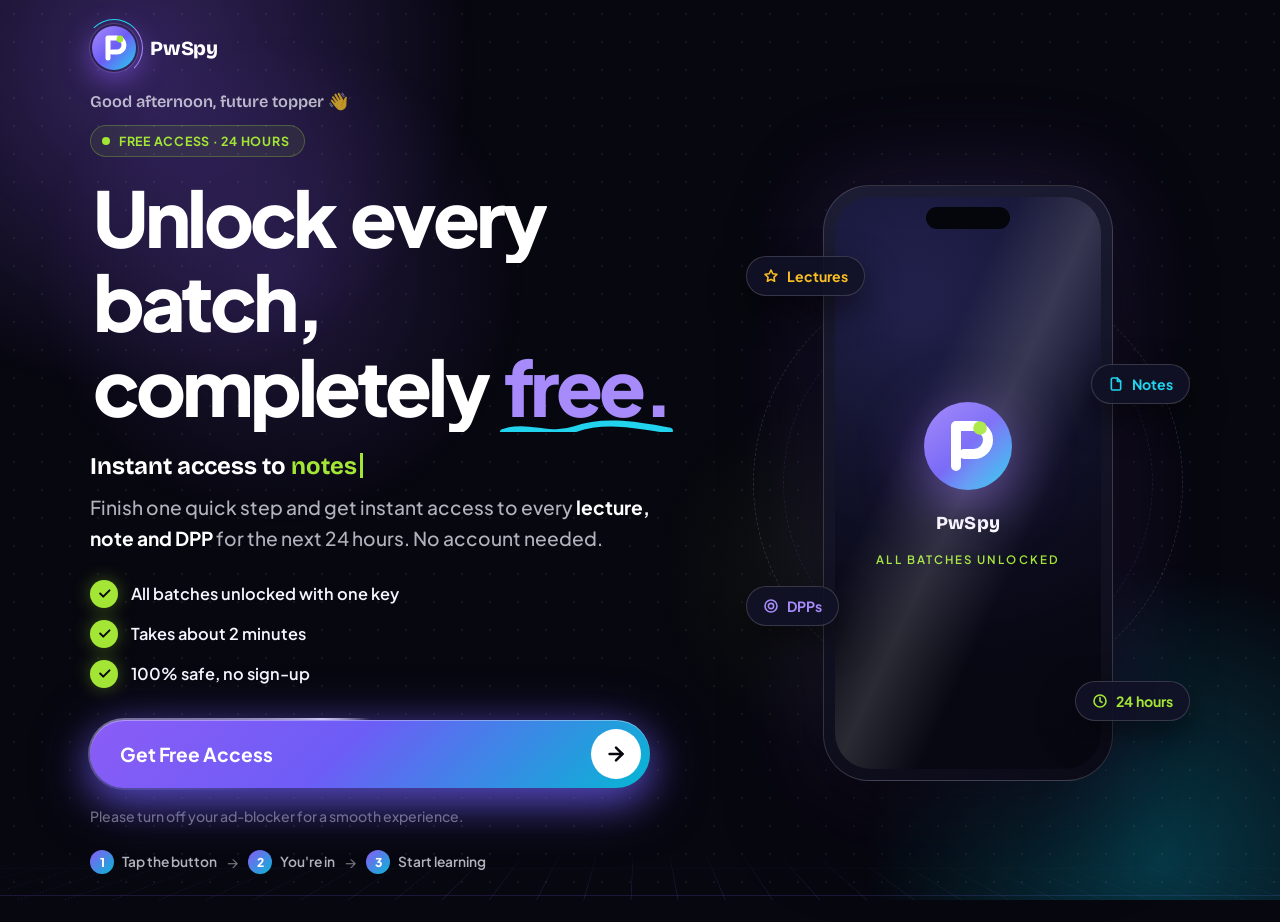
<file: public/index.html>
<!DOCTYPE html>
<html lang="en">
<head>
<meta charset="UTF-8">
<meta name="viewport" content="width=device-width,initial-scale=1.0,minimum-scale=1.0,viewport-fit=cover">
<title>PwSpy · Unlock Access</title>
<link rel="icon" href="data:image/svg+xml,<svg xmlns='http://www.w3.org/2000/svg' viewBox='0 0 48 48'><circle cx='24' cy='24' r='22' fill='%238b5cf6'/><path d='M18 34V14h9a7 7 0 0 1 0 14h-5' fill='none' stroke='%23fff' stroke-width='5' stroke-linecap='round' stroke-linejoin='round'/></svg>" type="image/svg+xml">
<meta name="theme-color" content="#07070f">
<meta name="color-scheme" content="dark">
<link rel="preconnect" href="https://fonts.googleapis.com/">
<link rel="preconnect" href="https://fonts.gstatic.com/" crossorigin>
<link href="https://fonts.googleapis.com/css2?family=Bricolage+Grotesque:opsz,wght@12..96,300..800&family=Plus+Jakarta+Sans:wght@400..800&display=swap" rel="stylesheet">
<style>
@charset "utf-8";
*, ::before, ::after { margin: 0px; padding: 0px; box-sizing: border-box; }
:root { --bg: #07070f; --line: rgba(255,255,255,.09); --line2: rgba(255,255,255,.16); --tx: #f5f5ff; --tx2: rgba(245,245,255,.72); --tx3: rgba(245,245,255,.46); --v: #8b5cf6; --v2: #a78bfa; --c: #06b6d4; --c2: #22d3ee; --g: #a3e635; --ff: 'Plus Jakarta Sans',system-ui,-apple-system,'Segoe UI',Roboto,sans-serif; --fd: 'Bricolage Grotesque','Plus Jakarta Sans',system-ui,sans-serif; --ease: cubic-bezier(.16,1,.3,1); }
html { text-size-adjust: 100%; color-scheme: dark; }
::selection { background: rgba(139, 92, 246, 0.55); color: rgb(255, 255, 255); }
body { min-height: 100dvh; background: var(--bg); color: var(--tx); font-family: var(--ff); -webkit-font-smoothing: antialiased; overflow-x: hidden; position: relative; padding: max(18px,env(safe-area-inset-top)) max(20px,env(safe-area-inset-right)) max(28px,env(safe-area-inset-bottom)) max(20px,env(safe-area-inset-left)); }
a, button { touch-action: manipulation; -webkit-tap-highlight-color: transparent; font-family: inherit; }
button { border: none; background: none; color: inherit; cursor: pointer; }
:focus-visible { outline: 2px solid var(--c2); outline-offset: 3px; }
.bg { position: fixed; inset: 0px; pointer-events: none; z-index: 0; overflow: hidden; transform: translateZ(0px); }
.b1, .b2, .b3 { position: absolute; border-radius: 50%; }
.b1 { width: 720px; height: 720px; top: -300px; left: -220px; background: radial-gradient(circle, rgba(139, 92, 246, 0.34), transparent 66%); animation: 22s ease-in-out 0s infinite alternate none running drift; }
.b2 { width: 640px; height: 640px; bottom: -280px; right: -200px; background: radial-gradient(circle, rgba(6, 182, 212, 0.28), transparent 66%); animation: 28s ease-in-out 0s infinite alternate-reverse none running drift; }
.b3 { width: 420px; height: 420px; top: 40%; left: 50%; background: radial-gradient(circle, rgba(163, 230, 53, 0.08), transparent 66%); animation: 34s ease-in-out 0s infinite alternate none running drift; }
@keyframes drift { 0% { transform: translate(0px, 0px) scale(1); } 100% { transform: translate(46px, 32px) scale(1.12); } }
.dots { position: absolute; inset: 0px; opacity: 0.5; background-image: radial-gradient(rgba(255, 255, 255, 0.12) 1px, transparent 1px); background-size: 28px 28px; }
.page { position: relative; z-index: 1; width: 100%; max-width: 1100px; margin: 0px auto; min-height: calc(100dvh - 46px); display: flex; flex-direction: column; }
.nav { display: flex; align-items: center; justify-content: space-between; gap: 12px; padding: 6px 0px 0px; animation: rise .7s var(--ease) backwards; }
.logo { display: inline-flex; align-items: center; gap: 12px; font-family: var(--fd); font-size: 1.25rem; font-weight: 800; letter-spacing: -0.01em; color: rgb(255, 255, 255); cursor: pointer; }
.logo i { position: relative; display: grid; place-items: center; width: 48px; height: 48px; border-radius: 50%; }
.logo i svg { width: 100%; height: 100%; display: block; border-radius: 50%; box-shadow: rgba(139, 92, 246, 0.55) 0px 8px 26px, rgba(255, 255, 255, 0.15) 0px 0px 0px 1px; }
.logo i::after { content: ""; position: absolute; inset: -5px; border-radius: 50%; border: 1.5px solid transparent; border-top-color: var(--c2); border-right-color: var(--v2); animation: 6s linear 0s infinite normal none running spin; }
.main { flex: 1 1 0%; display: grid; grid-template-columns: minmax(0px, 1fr); gap: 40px; align-items: center; padding: 34px 0px 10px; }
.badge { display: inline-flex; align-items: center; gap: 9px; padding: 7px 15px 7px 11px; margin-bottom: 22px; border-radius: 100px; font-size: 0.78rem; font-weight: 700; letter-spacing: 0.06em; text-transform: uppercase; color: var(--g); background: rgba(163, 230, 53, 0.08); border: 1px solid rgba(163, 230, 53, 0.28); animation: rise .7s var(--ease) .1s backwards; }
.live { width: 8px; height: 8px; border-radius: 50%; background: var(--g); animation: 2s ease-out 0s infinite normal none running live; }
@keyframes live { 0% { box-shadow: rgba(163, 230, 53, 0.6) 0px 0px 0px 0px; } 100% { box-shadow: rgba(163, 230, 53, 0) 0px 0px 0px 11px; } }
h1 { font-size: clamp(2.6rem, 10.5vw, 4.7rem); font-weight: 800; line-height: 0.98; letter-spacing: -0.05em; color: rgb(255, 255, 255); }
.ln { display: block; }
.w { display: inline-block; overflow: hidden; vertical-align: top; padding: 0px 0.04em 0.12em; }
.w > span { display: inline-block; animation: up .9s var(--ease) calc(var(--d)*80ms + .25s) backwards; transition: transform .35s var(--ease); }
@keyframes up { 0% { transform: translateY(110%) rotate(5deg); } 100% { transform: none; } }
@media (hover: hover) { .w:not(.hl) > span:hover { transform: translateY(-6px) rotate(-3deg); } }
.hl { position: relative; color: var(--v2); }
.hl svg { position: absolute; left: 0px; bottom: -0.08em; width: 100%; height: 0.24em; overflow: visible; }
.hl path { fill: none; stroke: var(--c2); stroke-width: 4; stroke-linecap: round; stroke-dasharray: 320; stroke-dashoffset: 320; animation: ink 1.2s var(--ease) 1.1s forwards; }
@keyframes ink { 100% { stroke-dashoffset: 0; } }
.lead { margin-top: 22px; max-width: 30em; font-size: clamp(1.02rem, 3.9vw, 1.2rem); font-weight: 500; line-height: 1.6; color: var(--tx2); animation: rise .8s var(--ease) .55s backwards; }
.lead b { color: rgb(255, 255, 255); font-weight: 700; }
.perks { list-style: none; display: grid; gap: 12px; margin-top: 26px; }
.perks li { display: flex; align-items: center; gap: 13px; font-size: 1.02rem; font-weight: 600; animation: rise .7s var(--ease) backwards; transition: transform .3s var(--ease); }
.perks li:nth-child(1) { animation-delay: 0.7s; } .perks li:nth-child(2) { animation-delay: 0.8s; } .perks li:nth-child(3) { animation-delay: 0.9s; }
.perks li:hover { transform: translateX(6px); }
.perks i { flex-shrink: 0; width: 28px; height: 28px; border-radius: 50%; display: grid; place-items: center; color: rgb(7, 7, 15); background: var(--g); box-shadow: rgba(163, 230, 53, 0.35) 0px 0px 18px; transition: transform .3s var(--ease); }
.perks li:hover i { transform: scale(1.18) rotate(-8deg); }
.perks svg { width: 15px; height: 15px; }
.perks svg path { stroke-dasharray: 24; stroke-dashoffset: 24; animation: draw .5s var(--ease) forwards; }
.perks li:nth-child(1) path { animation-delay: 1s; } .perks li:nth-child(2) path { animation-delay: 1.15s; } .perks li:nth-child(3) path { animation-delay: 1.3s; }
@keyframes draw { 100% { stroke-dashoffset: 0; } }
.actions { display: flex; flex-direction: column; gap: 12px; margin-top: 32px; animation: rise .8s var(--ease) 1s backwards; }
.cta-wrap { position: relative; max-width: 560px; }
.glow { position: absolute; inset: 4px; border-radius: 100px; background: transparent; box-shadow: rgba(109, 93, 246, 0.55) 0px 12px 56px 4px; animation: 3s ease-in-out 0s infinite normal none running pulse; }
@keyframes pulse { 0%, 100% { opacity: 0.45; transform: scale(0.98); } 50% { opacity: 0.8; transform: scale(1.02); } }
@property --ang { syntax: "<angle>"; inherits: false; initial-value: 0deg; }
@keyframes angle { 100% { --ang: 360deg; } }
.cta-wrap::before { content: ""; position: absolute; inset: -2px; border-radius: 100px; background: conic-gradient(from var(--ang),transparent 0 70%,rgba(255,255,255,.95) 85%,transparent 100%); animation: 3s linear 0s infinite normal none running angle; }
.cta { position: relative; z-index: 1; display: flex; align-items: center; justify-content: space-between; gap: 14px; width: 100%; min-height: 68px; padding: 9px 9px 9px 30px; border-radius: 100px; overflow: hidden; text-decoration: none; color: rgb(255, 255, 255); font-size: clamp(1.05rem, 4.4vw, 1.2rem); font-weight: 700; background: linear-gradient(135deg,var(--v),#6d5df6 45%,var(--c)); box-shadow: rgba(255, 255, 255, 0.35) 0px 1px 0px inset, rgba(109, 93, 246, 0.5) 0px 12px 34px; transition: transform .35s var(--ease),filter .35s; }
.cta::after { content: ""; position: absolute; inset: 0px; background: linear-gradient(105deg, transparent 30%, rgba(255, 255, 255, 0.35) 50%, transparent 70%); transform: translateX(-130%); animation: 3.4s ease-in-out 0s infinite normal none running sheen; pointer-events: none; }
@keyframes sheen { 0% { transform: translateX(-130%); } 55%, 100% { transform: translateX(130%); } }
.arr { flex-shrink: 0; width: 50px; height: 50px; padding: 14px; border-radius: 50%; color: rgb(7, 7, 15); background: rgb(255, 255, 255); transition: transform .35s var(--ease); }
.cta:hover { transform: translateY(-3px); filter: brightness(1.08); }
.cta:hover .arr { transform: translateX(4px); }
.cta:active { transform: scale(0.985); }
.cta.go { pointer-events: none; }
.rp { position: absolute; border-radius: 50%; background: rgba(255, 255, 255, 0.4); transform: scale(0); animation: 0.7s ease-out 0s 1 normal forwards running rpl; pointer-events: none; }
@keyframes rpl { 100% { transform: scale(3.2); opacity: 0; } }
.spin { flex-shrink: 0; width: 26px; height: 26px; margin: 12px 14px; border-radius: 50%; border: 3px solid rgba(255,255,255,.35); border-top-color: rgb(255, 255, 255); animation: 0.7s linear 0s infinite normal none running spin; }
@keyframes spin { 100% { transform: rotate(360deg); } }
.fine { margin-top: 18px; font-size: 0.88rem; font-weight: 500; line-height: 1.55; color: var(--tx3); animation: rise .8s var(--ease) 1.15s backwards; }
.steps { display: flex; align-items: center; flex-wrap: wrap; gap: 8px 10px; margin-top: 22px; animation: rise .8s var(--ease) 1.25s backwards; }
.steps span { display: inline-flex; align-items: center; gap: 8px; font-size: 0.86rem; font-weight: 600; color: var(--tx2); }
.steps b { width: 24px; height: 24px; border-radius: 50%; display: grid; place-items: center; font-size: 0.76rem; font-weight: 800; color: rgb(255, 255, 255); background: linear-gradient(135deg,var(--v),var(--c)); }
.steps em { font-style: normal; color: var(--tx3); display: inline-block; animation: 1.6s ease-in-out 0s infinite normal none running nx; }
@keyframes nx { 0%, 100% { transform: translateX(0px); opacity: 0.5; } 50% { transform: translateX(5px); opacity: 1; } }
@keyframes rise { 0% { opacity: 0; transform: translateY(24px); } 100% { opacity: 1; transform: none; } }
.stage { display: none; position: relative; justify-content: center; animation: rise 1s var(--ease) .4s backwards; }
.stage::before, .stage::after { content: ""; position: absolute; left: 50%; top: 50%; border-radius: 50%; border: 1.5px dashed rgba(255, 255, 255, 0.14); transform: translate(-50%, -50%); pointer-events: none; }
.stage::before { width: min(100%, 430px); aspect-ratio: 1 / 1; animation: 40s linear 0s infinite normal none running rot; }
.stage::after { width: min(86%, 370px); aspect-ratio: 1 / 1; border-color: rgba(139, 92, 246, 0.2); animation: 60s linear 0s infinite reverse none running rot; }
@keyframes rot { 100% { transform: translate(-50%, -50%) rotate(360deg); } }
.phone { position: relative; z-index: 2; width: min(290px, 100%); aspect-ratio: 9 / 18.5; padding: 11px; border-radius: 46px; background: linear-gradient(160deg, rgb(28, 28, 52), rgb(11, 11, 24)); border: 1px solid var(--line2); box-shadow: rgba(0, 0, 0, 0.65) 0px 40px 90px, rgba(139, 92, 246, 0.22) 0px 0px 100px; animation: 6s ease-in-out 0s infinite normal none running float; transition: transform 0.25s ease-out; }
@keyframes float { 0%, 100% { transform: translateY(0px); } 50% { transform: translateY(-14px); } }
.screen { position: relative; width: 100%; height: 100%; border-radius: 36px; overflow: hidden; background: radial-gradient(circle at 30% 20%, rgb(42, 42, 98), rgb(9, 9, 26) 72%); }
.screen::after { content: ""; position: absolute; inset: 0px; background: linear-gradient(rgba(7, 7, 15, 0.15), rgba(7, 7, 15, 0.7)); }
.screen::before { content: ""; position: absolute; inset: -50%; z-index: 3; pointer-events: none; background: linear-gradient(115deg, transparent 42%, rgba(255, 255, 255, 0.14) 50%, transparent 58%); animation: 6s ease-in-out 0s infinite normal none running gloss; }
@keyframes gloss { 0%, 55% { transform: translateX(-60%); } 100% { transform: translateX(60%); } }
.notch { position: absolute; top: 10px; left: 50%; width: 84px; height: 22px; transform: translateX(-50%); border-radius: 20px; background: rgb(5, 5, 12); z-index: 3; }
.pcenter { position: absolute; inset: 0px; z-index: 2; display: flex; flex-direction: column; align-items: center; justify-content: center; gap: 18px; }
.plogo { width: 96px; height: 96px; filter: drop-shadow(rgba(139, 92, 246, 0.55) 0px 14px 30px); animation: 6s ease-in-out 0s infinite normal none running float; }
.plabel { font-family: var(--fd); font-size: 1.15rem; font-weight: 800; letter-spacing: 0.02em; color: rgb(255, 255, 255); text-shadow: rgba(0, 0, 0, 0.8) 0px 2px 12px; }
.psub { font-size: 0.72rem; font-weight: 600; letter-spacing: 0.18em; text-transform: uppercase; color: var(--g); }
.fl { position: absolute; z-index: 4; display: inline-flex; align-items: center; gap: 8px; padding: 10px 16px; border-radius: 100px; font-size: 0.88rem; font-weight: 700; background: rgba(18, 18, 38, 0.92); border: 1px solid var(--line2); box-shadow: rgba(0, 0, 0, 0.5) 0px 14px 34px; animation: 5s ease-in-out 0s infinite normal none running fl; cursor: pointer; transition: transform .3s var(--ease); }
.fl svg { width: 16px; height: 16px; }
.f1 { top: 12%; left: 0px; color: rgb(251, 191, 36); }
.f2 { top: 30%; right: 0px; color: var(--c2); animation-delay: -1.2s; }
.f3 { bottom: 26%; left: 0px; color: var(--v2); animation-delay: -2.4s; }
.f4 { bottom: 10%; right: 0px; color: var(--g); animation-delay: -3.6s; }
@keyframes fl { 0%, 100% { transform: translateY(0px); } 50% { transform: translateY(-12px); } }
.topbar { position: fixed; top: 0px; left: 0px; right: 0px; height: 3px; z-index: 80; background: linear-gradient(90deg,var(--v),var(--c),var(--g)); transform-origin: left center; animation: loadbar 1.3s var(--ease) forwards; pointer-events: none; }
@keyframes loadbar { 0% { transform: scaleX(0); opacity: 1; } 70% { transform: scaleX(1); opacity: 1; } 100% { transform: scaleX(1); opacity: 0; } }
.shoot { position: absolute; width: 130px; height: 2px; border-radius: 2px; background: linear-gradient(90deg, transparent, rgba(255, 255, 255, 0.95)); top: var(--t); left: var(--l); opacity: 0; animation: shoot 7s linear var(--dl) infinite; }
@keyframes shoot { 0% { opacity: 0; transform: translate(0px, 0px) rotate(32deg); } 3% { opacity: 1; } 13% { opacity: 0; transform: translate(300px, 190px) rotate(32deg); } 100% { opacity: 0; } }
.greet { margin-bottom: 14px; font-family: var(--fd); font-size: 1.02rem; font-weight: 600; color: var(--tx2); animation: rise .7s var(--ease) backwards; }
.ln.l2 { display: inline-block; position: relative; }
.st { position: absolute; width: 0.34em; height: 0.34em; background: linear-gradient(135deg,#fff,var(--g)); clip-path: polygon(50% 0px, 62% 38%, 100% 50%, 62% 62%, 50% 100%, 38% 62%, 0px 50%, 38% 38%); animation: 2.4s ease-in-out 0s infinite normal none running tw; opacity: 0; }
.s1 { top: -0.12em; right: -0.28em; animation-delay: 1.4s; }
.s2 { top: 0.5em; right: -0.5em; width: 0.2em; height: 0.2em; animation-delay: 1.9s; }
.s3 { top: -0.2em; left: 52%; width: 0.22em; height: 0.22em; animation-delay: 2.3s; }
@keyframes tw { 0%, 100% { opacity: 0; transform: scale(0.3) rotate(0deg); } 50% { opacity: 1; transform: scale(1) rotate(90deg); } }
.type { margin-top: 20px; font-family: var(--fd); font-size: clamp(1.1rem, 4.4vw, 1.5rem); font-weight: 700; color: rgb(255, 255, 255); animation: rise .8s var(--ease) .5s backwards; }
.tw { color: var(--g); }
.caret { display: inline-block; width: 3px; height: 1.05em; margin-left: 3px; vertical-align: -0.15em; background: var(--g); animation: 1s steps(1) 0s infinite normal none running blink; }
@keyframes blink { 50% { opacity: 0; } }
.type + .lead { margin-top: 12px; }
.sbar { position: fixed; z-index: 30; left: 0px; right: 0px; bottom: 0px; padding: 12px max(16px,env(safe-area-inset-right)) max(14px,env(safe-area-inset-bottom)) max(16px,env(safe-area-inset-left)); background: linear-gradient(transparent, rgba(7, 7, 15, 0.92) 40%); transform: translateY(120%); transition: transform .45s var(--ease); pointer-events: none; }
.sbar.show { transform: none; pointer-events: auto; }
.scta { display: flex; align-items: center; justify-content: center; gap: 10px; width: 100%; max-width: 520px; margin: 0px auto; min-height: 56px; border-radius: 100px; text-decoration: none; color: rgb(255, 255, 255); font-family: var(--fd); font-size: 1.08rem; font-weight: 700; background: linear-gradient(135deg,var(--v),var(--c)); box-shadow: rgba(109, 93, 246, 0.55) 0px 10px 30px, rgba(255, 255, 255, 0.3) 0px 1px 0px inset; }
.scta svg { width: 20px; height: 20px; }
.cur { display: none; }
section { display: flex; flex-direction: column; }
section > * { min-width: 0px; }
.badge { align-self: flex-start; }
html, body { overflow-x: hidden; max-width: 100%; }
.floor { display: none; }
.spot { position: absolute; width: 560px; height: 560px; left: 0px; top: 0px; border-radius: 50%; opacity: 0; background: radial-gradient(circle, rgba(139, 92, 246, 0.2), transparent 62%); will-change: transform; }
.bot { position: fixed; left: 0px; top: 0px; z-index: 45; width: min(300px, -24px + 100vw); display: flex; flex-direction: column; align-items: flex-end; pointer-events: none; opacity: 0; visibility: hidden; transition: transform .8s var(--ease),opacity .4s,visibility .4s; will-change: transform; }
.bot.show { opacity: 1; visibility: visible; }
.bot.below { flex-direction: column-reverse; }
.bbl { position: relative; width: 100%; padding: 14px 16px; border-radius: 22px; background: linear-gradient(160deg, rgb(27, 27, 66), rgb(18, 18, 44)); border: 1px solid rgba(167, 139, 250, 0.55); box-shadow: rgba(0, 0, 0, 0.6) 0px 20px 50px, rgba(139, 92, 246, 0.25) 0px 0px 40px; transform-origin: 85% 100%; pointer-events: none; }
.bot.show .bbl, .bot.show .rb { pointer-events: auto; }
.bot.show .bbl { animation: bpop .55s var(--ease); }
@keyframes bpop { 0% { opacity: 0; transform: translateY(14px) scale(0.85); } 100% { opacity: 1; transform: none; } }
.bbl::after { content: ""; position: absolute; right: 40px; bottom: -8px; width: 15px; height: 15px; background: rgb(23, 23, 56); border-right: 1px solid rgba(167, 139, 250, 0.55); border-bottom: 1px solid rgba(167, 139, 250, 0.55); transform: rotate(45deg); }
.bot.below .bbl::after { bottom: auto; top: -8px; transform: rotate(225deg); }
.bx { position: absolute; top: 8px; right: 8px; width: 30px; height: 30px; border-radius: 50%; display: grid; place-items: center; color: var(--tx3); background: rgba(255, 255, 255, 0.06); }
.bx svg { width: 13px; height: 13px; }
.bx:hover { color: rgb(255, 255, 255); background: rgba(255, 255, 255, 0.14); }
.bn { display: inline-flex; align-items: center; gap: 7px; padding: 4px 10px 4px 8px; border-radius: 100px; font-family: var(--fd); font-size: 0.72rem; font-weight: 700; letter-spacing: 0.08em; text-transform: uppercase; color: var(--g); background: rgba(163, 230, 53, 0.1); border: 1px solid rgba(163, 230, 53, 0.28); }
.bn i { width: 7px; height: 7px; border-radius: 50%; background: var(--g); box-shadow: 0 0 10px var(--g); animation: 1.8s ease-in-out 0s infinite normal none running pulse; }
.bt { margin: 8px 0px 12px; padding-right: 14px; font-size: 0.98rem; line-height: 1.5; font-weight: 500; color: rgb(255, 255, 255); }
.bt .th { opacity: 0; }
.bb { display: flex; flex-wrap: wrap; gap: 8px; }
.bbtn { display: inline-flex; align-items: center; gap: 7px; min-height: 42px; padding: 0px 17px; border-radius: 100px; font-family: var(--fd); font-size: 0.9rem; font-weight: 700; transition: transform .25s var(--ease),background .25s; }
.bbtn:active { transform: scale(0.97); }
.bbtn.p { color: rgb(255, 255, 255); background: linear-gradient(135deg,var(--v),var(--c)); box-shadow: rgba(109, 93, 246, 0.45) 0px 6px 18px; }
.rb { width: 108px; height: auto; margin: 0px 12px 0px 0px; overflow: visible; filter: drop-shadow(rgba(139, 92, 246, 0.45) 0px 14px 18px); animation: 3s ease-in-out 0s infinite normal none running rfloat; cursor: pointer; }
@keyframes rfloat { 0%, 100% { transform: translateY(0px); } 50% { transform: translateY(-8px); } }
.aura { transform-box: fill-box; transform-origin: center center; animation: 3s ease-in-out 0s infinite normal none running aura; }
@keyframes aura { 0%, 100% { transform: scale(0.92); opacity: 0.7; } 50% { transform: scale(1.08); opacity: 1; } }
.holo { transform-box: fill-box; transform-origin: center center; animation: 2.4s ease-out 0s infinite normal none running holo; }
@keyframes holo { 0% { transform: scale(0.5); opacity: 0.9; } 100% { transform: scale(1.4); opacity: 0; } }
.rsh { transform-box: fill-box; transform-origin: center center; animation: 3s ease-in-out 0s infinite normal none running rsh; }
@keyframes rsh { 0%, 100% { transform: scale(1); opacity: 1; } 50% { transform: scale(0.7); opacity: 0.6; } }
.flame { transform-box: fill-box; transform-origin: 50% 0px; animation: 0.22s ease-in-out 0s infinite alternate none running flame; }
.flame.f2 { animation-duration: 0.16s; }
@keyframes flame { 0% { transform: scaleY(0.8) scaleX(0.92); } 100% { transform: scaleY(1.2) scaleX(1.05); } }
.bars rect { transform-box: fill-box; transform-origin: 50% 100%; animation: 0.8s ease-in-out 0s infinite alternate none running eq; }
.bars rect:nth-child(2) { animation-delay: 0.2s; } .bars rect:nth-child(3) { animation-delay: 0.4s; }
@keyframes eq { 0% { transform: scaleY(0.4); } 100% { transform: scaleY(1.7); } }
.bot.talk .bars rect { animation-duration: 0.25s; }
.ear { animation: 1.6s ease-in-out 0s infinite normal none running ear; }
@keyframes ear { 0%, 100% { stroke: rgb(34, 211, 238); fill: rgb(27, 24, 96); } 50% { stroke: rgb(163, 230, 53); fill: rgb(44, 38, 144); } }
.look { animation: 6s ease-in-out 0s infinite normal none running look; }
@keyframes look { 0%, 35%, 100% { transform: translate(0px, 0px); } 45%, 60% { transform: translate(-3px, 0px); } 70%, 85% { transform: translate(3px, 1px); } }
.bot.point .look { animation: none; transform: translate(0px, 3px); }
.bot.point.below .look { transform: translate(0px, -3px); }
.tassel { transform-box: view-box; transform-origin: 90px 26px; animation: 2.2s ease-in-out 0s infinite normal none running tas; }
@keyframes tas { 0%, 100% { transform: rotate(-8deg); } 50% { transform: rotate(8deg); } }
.bs { transform-box: fill-box; transform-origin: center center; animation: 2.4s ease-in-out 0s infinite normal none running tw; }
.bs.b2 { animation-delay: 0.8s; } .bs.b3 { animation-delay: 1.6s; }
.eye { transform-box: fill-box; transform-origin: center center; animation: 4s ease 0s infinite normal none running blink2; }
@keyframes blink2 { 0%, 92%, 100% { transform: scaleY(1); } 95% { transform: scaleY(0.08); } }
.mouth { transform-box: fill-box; transform-origin: center center; }
.bot.talk .mouth { animation: 0.22s ease-in-out 0s infinite alternate none running talk; }
@keyframes talk { 0% { transform: scaleY(1); } 100% { transform: scaleY(1.9); } }
.armR { transform-origin: 80px 92px; animation: 1.1s ease-in-out 0s infinite normal none running wave; }
@keyframes wave { 0%, 100% { transform: rotate(-12deg); } 50% { transform: rotate(26deg); } }
.bot.point .armR { animation: 0.7s ease-in-out 0s infinite normal none running poke; }
@keyframes poke { 0%, 100% { transform: rotate(124deg); } 50% { transform: rotate(142deg); } }
.bot.point .rb { animation: 0.9s ease-in-out 0s infinite normal none running rhop; }
@keyframes rhop { 0%, 100% { transform: translateY(0px); } 50% { transform: translateY(-12px); } }
.cta-wrap.nudged::after { content: ""; position: absolute; inset: -6px; border-radius: 100px; border: 2px solid var(--g); pointer-events: none; animation: 1.2s ease-out 0s infinite normal none running ringp; }
@keyframes ringp { 0% { transform: scale(1); opacity: 0.95; } 100% { transform: scale(1.07, 1.3); opacity: 0; } }
@media (min-width: 760px) { .main { grid-template-columns: minmax(0px, 1.1fr) minmax(0px, 0.9fr); gap: 36px; padding: 20px 0px; } .stage { display: flex; } h1 { font-size: clamp(2.8rem, 5.6vw, 5.4rem); } }
@media (min-width: 960px) { .main { gap: 56px; grid-template-columns: minmax(0px, 1.15fr) minmax(0px, 0.85fr); } }
@media (min-width: 760px) and (max-width: 1100px) { .phone { width: min(240px, 100%); } .fl { font-size: 0.8rem; padding: 8px 12px; } .stage::before { width: min(400px, 115%); } .stage::after { width: min(500px, 135%); } }
@media (hover: hover) and (min-width: 960px) { .spot { opacity: 1; } .sbar { display: none; } h1 { font-size: clamp(3.4rem, 6vw, 5.4rem); } .floor { display: block; position: absolute; left: -40%; right: -40%; bottom: -6%; height: 46vh; opacity: 0.55; transform: perspective(520px) rotateX(64deg); transform-origin: 50% 100%; background-image: linear-gradient(rgba(139, 92, 246, 0.45) 1px, transparent 1px), linear-gradient(90deg, rgba(139, 92, 246, 0.45) 1px, transparent 1px); background-size: 60px 60px; animation: 4s linear 0s infinite normal none running floor; mask-image: linear-gradient(0deg, rgb(0, 0, 0) 20%, transparent 95%); } @keyframes floor { 100% { background-position: 0px 60px; } } .cur { display: block; position: fixed; z-index: 70; left: 0px; top: 0px; width: 38px; height: 38px; margin: -19px 0px 0px -19px; border-radius: 50%; pointer-events: none; border: 1.5px solid rgba(255, 255, 255, 0.55); mix-blend-mode: difference; opacity: 0; transition: width .3s var(--ease),height .3s var(--ease),margin .3s var(--ease),background .3s,opacity .3s; } .cur.on { opacity: 1; } .cur.big { width: 68px; height: 68px; margin: -34px 0px 0px -34px; background: rgba(255, 255, 255, 0.18); } }
@media (hover: none), (max-width: 959px) { body { padding-bottom: max(96px,env(safe-area-inset-bottom)); } }
@media (max-width: 380px) { .badge { font-size: 0.7rem; } .cta { min-height: 62px; padding-left: 20px; font-size: 1rem; } .arr { width: 46px; height: 46px; padding: 12px; } .perks li { font-size: 0.96rem; } }
@media (max-height: 760px) { h1 { font-size: clamp(2.2rem, 8vw, 3.6rem); } .main { padding-top: 14px; gap: 24px; } .greet { margin-bottom: 8px; } .badge { margin-bottom: 14px; } .type { margin-top: 12px; } .actions { margin-top: 18px; } }
@media (max-height: 760px) and (min-width: 960px) { h1 { font-size: clamp(2.6rem, 4.6vw, 4rem); } }
@media (prefers-reduced-motion: reduce) { *, ::before, ::after { animation-duration: 0.01ms !important; animation-iteration-count: 1 !important; transition-duration: 0.01ms !important; } .hl path { stroke-dashoffset: 0; } }
</style>
</head>
<body>

<div class="topbar"></div>
<div class="bg"><span class="shoot" style="--t:8%;--l:12%;--dl:1s"></span><span class="shoot" style="--t:20%;--l:55%;--dl:3.5s"></span><span class="shoot" style="--t:4%;--l:78%;--dl:6s"></span><div class="floor"></div><div class="spot" id="spot"></div><div class="b1"></div><div class="b2"></div><div class="b3"></div><div class="dots"></div></div>

<div class="page">
  <nav class="nav">
    <span class="logo">
      <i>
        <svg viewBox="0 0 48 48" aria-hidden="true">
          <defs>
            <linearGradient id="pwG" x1="0" y1="0" x2="1" y2="1">
              <stop offset="0" stop-color="#a78bfa"></stop>
              <stop offset=".5" stop-color="#6d5df6"></stop>
              <stop offset="1" stop-color="#22d3ee"></stop>
            </linearGradient>
          </defs>
          <circle cx="24" cy="24" r="22" fill="url(#pwG)"></circle>
          <path d="M18 34V14h9a7 7 0 0 1 0 14h-5" fill="none" stroke="#fff" stroke-width="5" stroke-linecap="round" stroke-linejoin="round"></path>
          <circle cx="30" cy="15" r="3.4" fill="#a3e635"></circle>
        </svg>
      </i>PwSpy
    </span>
  </nav>

  <main class="main">
    <section>
      <p class="greet" id="greet">Good night, future topper 👋</p>
      <div class="badge"><span class="live"></span>Free access · 24 hours</div>

      <h1 aria-label="Unlock every batch, free for 24 hours">
        <span class="ln" aria-hidden="true"><span class="w"><span style="--d:0">Unlock</span></span> <span class="w"><span style="--d:1">every</span></span> <span class="w"><span style="--d:2">batch,</span></span></span>
        <span class="ln l2" aria-hidden="true"><span class="w"><span style="--d:3">completely</span></span> <span class="w hl"><span style="--d:4">free.</span><svg viewBox="0 0 120 12" preserveAspectRatio="none"><path d="M2 8 C 20 2, 34 12, 52 6 S 90 2, 118 7"></path></svg></span><i class="st s1"></i><i class="st s2"></i><i class="st s3"></i></span>
      </h1>

      <p class="type">Instant access to <span class="tw" id="tw"></span><span class="caret"></span></p>

      <p class="lead">Finish one quick step and get instant access to every <b>lecture, note and DPP</b> for the next 24 hours. No account needed.</p>

      <ul class="perks">
        <li><i><svg viewBox="0 0 24 24" fill="none" stroke="currentColor" stroke-width="3.2" stroke-linecap="round" stroke-linejoin="round"><path d="M5 12l5 5L20 7"></path></svg></i>All batches unlocked with one key</li>
        <li><i><svg viewBox="0 0 24 24" fill="none" stroke="currentColor" stroke-width="3.2" stroke-linecap="round" stroke-linejoin="round"><path d="M5 12l5 5L20 7"></path></svg></i>Takes about 2 minutes</li>
        <li><i><svg viewBox="0 0 24 24" fill="none" stroke="currentColor" stroke-width="3.2" stroke-linecap="round" stroke-linejoin="round"><path d="M5 12l5 5L20 7"></path></svg></i>100% safe, no sign-up</li>
      </ul>

      <div class="actions">
        <div class="cta-wrap">
          <div class="glow"></div>
          <!-- ▼ jab tumhara apna content link ban jaye, bas ye href badal do -->
          <a class="cta" id="ctaBtn" href="https://rolexcoderz.in" target="_self">
            <span class="ctl">Get Free Access</span>
            <svg class="arr" viewBox="0 0 24 24" fill="none" stroke="currentColor" stroke-width="2.8" stroke-linecap="round" stroke-linejoin="round"><path d="M5 12h14"></path><path d="m12 5 7 7-7 7"></path></svg>
          </a>
        </div>
      </div>

      <p class="fine">Please turn off your ad-blocker for a smooth experience.</p>
      <div class="steps">
        <span><b>1</b>Tap the button</span><em>→</em>
        <span><b>2</b>You're in</span><em>→</em>
        <span><b>3</b>Start learning</span>
      </div>
    </section>

    <aside class="stage" aria-hidden="false">
      <div class="phone" id="phone">
        <div class="screen">
          <span class="notch"></span>
          <div class="pcenter">
            <svg class="plogo" viewBox="0 0 48 48" aria-hidden="true">
              <defs>
                <linearGradient id="pwG2" x1="0" y1="0" x2="1" y2="1">
                  <stop offset="0" stop-color="#a78bfa"></stop>
                  <stop offset=".5" stop-color="#6d5df6"></stop>
                  <stop offset="1" stop-color="#22d3ee"></stop>
                </linearGradient>
              </defs>
              <circle cx="24" cy="24" r="22" fill="url(#pwG2)"></circle>
              <path d="M18 34V14h9a7 7 0 0 1 0 14h-5" fill="none" stroke="#fff" stroke-width="5" stroke-linecap="round" stroke-linejoin="round"></path>
              <circle cx="30" cy="15" r="3.4" fill="#a3e635"></circle>
            </svg>
            <span class="plabel">PwSpy</span>
            <span class="psub">All batches unlocked</span>
          </div>
        </div>
      </div>
      <span class="fl f1"><svg viewBox="0 0 24 24" fill="none" stroke="currentColor" stroke-width="2.4" stroke-linecap="round" stroke-linejoin="round"><path d="M12 3l2.7 5.6 6.1.9-4.4 4.3 1 6.1L12 17l-5.4 2.9 1-6.1L3.2 9.5l6.1-.9z"></path></svg>Lectures</span>
      <span class="fl f2"><svg viewBox="0 0 24 24" fill="none" stroke="currentColor" stroke-width="2.4" stroke-linecap="round" stroke-linejoin="round"><path d="M14 3H7a2 2 0 0 0-2 2v14a2 2 0 0 0 2 2h10a2 2 0 0 0 2-2V8z"></path><path d="M14 3v5h5"></path></svg>Notes</span>
      <span class="fl f3"><svg viewBox="0 0 24 24" fill="none" stroke="currentColor" stroke-width="2.4" stroke-linecap="round" stroke-linejoin="round"><circle cx="12" cy="12" r="9"></circle><circle cx="12" cy="12" r="4"></circle></svg>DPPs</span>
      <span class="fl f4"><svg viewBox="0 0 24 24" fill="none" stroke="currentColor" stroke-width="2.4" stroke-linecap="round" stroke-linejoin="round"><circle cx="12" cy="12" r="9"></circle><path d="M12 7v5l3 2"></path></svg>24 hours</span>
    </aside>
  </main>
</div>

<div class="sbar" id="sbar"><a class="scta" id="scta" href="https://rolexcoderz.in"><span>Get Free Access</span><svg viewBox="0 0 24 24" fill="none" stroke="currentColor" stroke-width="2.8" stroke-linecap="round" stroke-linejoin="round"><path d="M5 12h14"></path><path d="m12 5 7 7-7 7"></path></svg></a></div>

<div class="cur" id="cur"></div>

<div class="bot" id="bot" role="dialog" aria-live="polite" aria-label="PwSpy Bot guide">
  <div class="bbl">
    <button class="bx" id="bx" type="button" aria-label="Close guide"><svg viewBox="0 0 24 24" fill="none" stroke="currentColor" stroke-width="2.8" stroke-linecap="round"><path d="M6 6l12 12M18 6L6 18"></path></svg></button>
    <div class="bn"><i></i>PwSpy Bot</div>
    <p class="bt"><span id="tv"></span><span class="th" id="th"></span></p>
    <div class="bb" id="bb"></div>
  </div>
  <svg class="rb" viewBox="0 0 120 134" fill="none" aria-hidden="true">
    <defs>
      <radialGradient id="rgA" cx=".5" cy=".5" r=".5"><stop offset="0" stop-color="#8b5cf6" stop-opacity=".45"></stop><stop offset="1" stop-color="#8b5cf6" stop-opacity="0"></stop></radialGradient>
      <linearGradient id="rgH" x1="0" y1="0" x2="1" y2="1"><stop offset="0" stop-color="#a78bfa"></stop><stop offset=".55" stop-color="#6d5df6"></stop><stop offset="1" stop-color="#06b6d4"></stop></linearGradient>
      <linearGradient id="rgB" x1="0" y1="0" x2="0" y2="1"><stop offset="0" stop-color="#7c6cf7"></stop><stop offset="1" stop-color="#3b32b5"></stop></linearGradient>
      <linearGradient id="rgV" x1="0" y1="0" x2="1" y2="1"><stop offset="0" stop-color="#22d3ee"></stop><stop offset="1" stop-color="#a78bfa"></stop></linearGradient>
      <linearGradient id="rgF" x1="0" y1="0" x2="0" y2="1"><stop offset="0" stop-color="#fff"></stop><stop offset=".4" stop-color="#22d3ee"></stop><stop offset="1" stop-color="#8b5cf6" stop-opacity="0"></stop></linearGradient>
    </defs>
    <circle class="aura" cx="60" cy="68" r="58" fill="url(#rgA)"></circle>
    <ellipse class="holo" cx="60" cy="128" rx="26" ry="4.5" stroke="#22d3ee" stroke-width="1.5" opacity=".7"></ellipse>
    <ellipse class="rsh" cx="60" cy="128" rx="18" ry="3" fill="rgba(34,211,238,.35)"></ellipse>
    <path class="flame" d="M52 110 Q60 134 68 110 Z" fill="url(#rgF)"></path>
    <path class="flame f2" d="M57 110 Q60 124 63 110 Z" fill="#fff" opacity=".85"></path>
    <rect x="38" y="78" width="44" height="36" rx="17" fill="url(#rgB)" stroke="rgba(255,255,255,.3)"></rect>
    <path d="M44 84 Q60 78 76 84" stroke="rgba(255,255,255,.35)" stroke-width="2" stroke-linecap="round"></path>
    <rect x="47" y="89" width="26" height="16" rx="8" fill="#0a0a1c"></rect>
    <g class="bars"><rect x="52" y="94" width="3.6" height="7" rx="1.8" fill="#a3e635"></rect><rect x="58.2" y="94" width="3.6" height="7" rx="1.8" fill="#22d3ee"></rect><rect x="64.4" y="94" width="3.6" height="7" rx="1.8" fill="#a3e635"></rect></g>
    <line x1="40" y1="92" x2="26" y2="103" stroke="#7c6cf7" stroke-width="8" stroke-linecap="round"></line>
    <circle cx="25" cy="104" r="5.5" fill="#c4b5fd"></circle>
    <g class="armR"><line x1="80" y1="92" x2="95" y2="80" stroke="#7c6cf7" stroke-width="8" stroke-linecap="round"></line><circle cx="96" cy="79" r="6" fill="#c4b5fd"></circle><circle cx="96" cy="79" r="2.4" fill="#fff" opacity=".7"></circle></g>
    <circle class="ear" cx="17" cy="56" r="7" fill="#1b1860" stroke="#22d3ee" stroke-width="2"></circle>
    <circle class="ear" cx="103" cy="56" r="7" fill="#1b1860" stroke="#22d3ee" stroke-width="2"></circle>
    <rect x="21" y="30" width="78" height="54" rx="23" fill="url(#rgH)" stroke="rgba(255,255,255,.4)"></rect>
    <path d="M30 42 Q34 33 48 32" stroke="rgba(255,255,255,.6)" stroke-width="3" stroke-linecap="round"></path>
    <rect x="29" y="40" width="62" height="36" rx="17" fill="#070716" stroke="url(#rgV)" stroke-width="1.6"></rect>
    <g class="look">
      <ellipse class="eye" cx="45" cy="55" rx="6.5" ry="8" fill="#22d3ee"></ellipse>
      <ellipse class="eye" cx="75" cy="55" rx="6.5" ry="8" fill="#22d3ee"></ellipse>
      <circle cx="47" cy="52" r="2.2" fill="#fff"></circle>
      <circle cx="77" cy="52" r="2.2" fill="#fff"></circle>
    </g>
    <ellipse cx="37" cy="68" rx="5" ry="2.8" fill="#fb7185" opacity=".55"></ellipse>
    <ellipse cx="83" cy="68" rx="5" ry="2.8" fill="#fb7185" opacity=".55"></ellipse>
    <path class="mouth" d="M53 66 Q60 72 67 66" stroke="#a3e635" stroke-width="2.8" stroke-linecap="round"></path>
    <path d="M60 36 L96 24 L60 12 L24 24 Z" fill="#1d1a55" stroke="#a78bfa" stroke-width="1.6" stroke-linejoin="round"></path>
    <path d="M42 28 V36 Q60 44 78 36 V28" fill="#2a2575" stroke="#a78bfa" stroke-width="1.4"></path>
    <circle cx="60" cy="24" r="3.2" fill="#a3e635"></circle>
    <g class="tassel"><path d="M60 24 L90 26" stroke="#fbbf24" stroke-width="1.8" stroke-linecap="round"></path><path d="M90 26 V40" stroke="#fbbf24" stroke-width="1.8" stroke-linecap="round"></path><rect x="87" y="39" width="6" height="8" rx="2.5" fill="#fbbf24"></rect></g>
    <path class="bs" d="M8 22 l2 5 5 2 -5 2 -2 5 -2 -5 -5 -2 5 -2z" fill="#fbbf24"></path>
    <path class="bs b2" d="M108 96 l1.6 4 4 1.6 -4 1.6 -1.6 4 -1.6 -4 -4 -1.6 4 -1.6z" fill="#22d3ee"></path>
    <path class="bs b3" d="M104 14 l1.4 3.4 3.4 1.4 -3.4 1.4 -1.4 3.4 -1.4 -3.4 -3.4 -1.4 3.4 -1.4z" fill="#a3e635"></path>
  </svg>
</div>

<script>
(function(){
  var reduce=matchMedia('(prefers-reduced-motion:reduce)').matches;
  var desktop=matchMedia('(hover:hover) and (min-width:960px)').matches;
  var vib=function(n){try{if(navigator.vibrate)navigator.vibrate(n)}catch(e){}};

  function makeFx(){
    var c=document.createElement('canvas');
    c.style.cssText='position:fixed;inset:0;width:100%;height:100%;z-index:60;pointer-events:none';
    document.body.appendChild(c);
    var x=c.getContext('2d'),P=[],run=false,dpr=Math.min(window.devicePixelRatio||1,2);
    function size(){c.width=innerWidth*dpr;c.height=innerHeight*dpr;x.setTransform(dpr,0,0,dpr,0,0)}
    size();addEventListener('resize',size);
    function loop(){
      x.clearRect(0,0,innerWidth,innerHeight);
      for(var i=P.length-1;i>=0;i--){
        var p=P[i];p.vy+=.13;p.vx*=.992;p.x+=p.vx;p.y+=p.vy;p.r+=p.vr;p.l-=p.d;
        if(p.l<=0||p.y>innerHeight+30){P.splice(i,1);continue}
        x.save();x.globalAlpha=Math.min(1,p.l*1.6);x.translate(p.x,p.y);x.rotate(p.r);x.fillStyle=p.c;
        if(p.s)x.fillRect(-p.z/2,-p.z/4,p.z,p.z/2);else{x.beginPath();x.arc(0,0,p.z/2.4,0,6.3);x.fill()}
        x.restore();
      }
      if(P.length)requestAnimationFrame(loop);else run=false;
    }
    return function(px,py,n,cols){
      if(reduce)return;
      for(var i=0;i<n;i++){var a=Math.random()*6.283,v=2+Math.random()*8;
        P.push({x:px,y:py,vx:Math.cos(a)*v,vy:Math.sin(a)*v-3,r:Math.random()*6,vr:(Math.random()-.5)*.4,l:1,d:.008+Math.random()*.014,z:5+Math.random()*6,s:Math.random()>.45,c:cols[i%cols.length]});}
      if(!run){run=true;requestAnimationFrame(loop)}
    };
  }

  var fx=makeFx();window.__fx=fx;var cta=document.getElementById('ctaBtn'),going=false;
  cta.addEventListener('click',function(e){
    if(e.button!==0||e.metaKey||e.ctrlKey||e.shiftKey||e.altKey)return;
    e.preventDefault();if(going)return;going=true;vib(30);
    var r=cta.getBoundingClientRect(),dm=Math.max(r.width,r.height),s=document.createElement('span');
    s.className='rp';s.style.width=s.style.height=dm+'px';
    s.style.left=(e.clientX-r.left-dm/2)+'px';s.style.top=(e.clientY-r.top-dm/2)+'px';cta.appendChild(s);
    var cx=r.left+r.width/2,cy=r.top+r.height/2,cols=['#a78bfa','#22d3ee','#a3e635','#fbbf24','#fb7185','#fff'];
    fx(cx,cy,80,cols);
    setTimeout(function(){fx(cx-70,cy-20,35,cols)},140);
    setTimeout(function(){cta.classList.add('go');cta.querySelector('.ctl').textContent='Opening…';cta.querySelector('.arr').outerHTML='<span class="spin"></span>'},150);
    setTimeout(function(){location.href=cta.href},700);
  });

  if(desktop&&!reduce){
    var ph=document.getElementById('phone'),stage=ph.parentNode;
    stage.addEventListener('pointermove',function(e){
      var r=stage.getBoundingClientRect(),px=(e.clientX-r.left)/r.width-.5,py=(e.clientY-r.top)/r.height-.5;
      ph.style.animation='none';ph.style.transform='perspective(1000px) rotateY('+(px*14)+'deg) rotateX('+(-py*12)+'deg)';
    });
    stage.addEventListener('pointerleave',function(){ph.style.transform='';ph.style.animation=''});
  }
})();

(function(){
  if(!matchMedia('(hover:hover) and (min-width:960px)').matches||matchMedia('(prefers-reduced-motion:reduce)').matches)return;
  var spot=document.getElementById('spot');
  document.addEventListener('pointermove',function(e){spot.style.transform='translate('+(e.clientX-280)+'px,'+(e.clientY-280)+'px)'});
  var w=document.getElementById('ctaBtn').parentNode,c=document.getElementById('ctaBtn');
  w.addEventListener('pointermove',function(e){
    var r=w.getBoundingClientRect();
    c.style.transform='translate('+((e.clientX-r.left-r.width/2)*.05)+'px,'+((e.clientY-r.top-r.height/2)*.22)+'px)';
  });
  w.addEventListener('pointerleave',function(){c.style.transform=''});
})();

(function(){
  var reduce=matchMedia('(prefers-reduced-motion:reduce)').matches;
  var tw=document.getElementById('tw');
  if(!reduce){
    var words=['lectures','notes','DPPs','test series','every batch'],wi=0,ci=words[0].length,del=true;
    (function tick(){
      var w=words[wi],d=120;
      if(del){ci--;if(ci<=0){del=false;wi=(wi+1)%words.length;ci=0}d=55}
      else{ci++;if(ci>=words[wi].length){del=true;d=1600}else d=90}
      tw.textContent=words[wi].slice(0,Math.max(ci,0));
      setTimeout(tick,d);
    })();
  }

  var sbar=document.getElementById('sbar'),wrap=document.getElementById('ctaBtn').parentNode;
  if('IntersectionObserver' in window){
    new IntersectionObserver(function(en){sbar.classList.toggle('show',!en[0].isIntersecting)},{threshold:0}).observe(wrap);
  }
  document.getElementById('scta').addEventListener('click',function(e){
    e.preventDefault();
    document.getElementById('ctaBtn').scrollIntoView({behavior:reduce?'auto':'smooth',block:'center'});
    setTimeout(function(){document.getElementById('ctaBtn').click()},reduce?0:500);
  });

  if(matchMedia('(hover:hover) and (min-width:960px)').matches&&!reduce){
    var cur=document.getElementById('cur'),x=0,y=0,tx=0,ty=0;
    document.addEventListener('pointermove',function(e){tx=e.clientX;ty=e.clientY;cur.classList.add('on')});
    document.addEventListener('pointerleave',function(){cur.classList.remove('on')});
    document.addEventListener('pointerover',function(e){cur.classList.toggle('big',!!e.target.closest('a,button,[role=button]'))});
    (function loop(){x+=(tx-x)*.18;y+=(ty-y)*.18;cur.style.transform='translate('+x+'px,'+y+'px)';requestAnimationFrame(loop)})();
  }
})();

(function(){
  var h=new Date().getHours(),g=h<5?'Burning the midnight oil':h<12?'Good morning':h<17?'Good afternoon':h<21?'Good evening':'Good night';
  document.getElementById('greet').textContent=g+', future topper 👋';
  var cols=['#a78bfa','#22d3ee','#a3e635','#fbbf24','#fb7185','#fff'];
  function pop(el,n){var r=el.getBoundingClientRect();if(window.__fx)window.__fx(r.left+r.width/2,r.top+r.height/2,n,cols)}
  document.querySelector('.logo').addEventListener('click',function(){pop(this,60)});
  document.querySelectorAll('.fl').forEach(function(f){f.addEventListener('click',function(){pop(f,35)})});
})();

(function(){
  var KEY='pwspy_guide',reduce=matchMedia('(prefers-reduced-motion:reduce)').matches;
  var seen=false;try{seen=localStorage.getItem(KEY)==='1'}catch(e){}
  if(seen)return;

  var bot=document.getElementById('bot'),tv=document.getElementById('tv'),th=document.getElementById('th'),bb=document.getElementById('bb'),
      cta=document.getElementById('ctaBtn'),wrap=cta.parentNode,
      typing=null,raf=0,timer=0,ended=false;

  function mark(){try{localStorage.setItem(KEY,'1')}catch(e){}}

  function type(text){
    clearInterval(typing);
    var ch=Array.from(text),i=0;
    tv.textContent='';th.textContent=text;bot.classList.add('talk');
    typing=setInterval(function(){
      i++;tv.textContent=ch.slice(0,i).join('');th.textContent=ch.slice(i).join('');
      if(i>=ch.length){clearInterval(typing);bot.classList.remove('talk')}
    },reduce?1:26);
  }

  function buttons(list){
    bb.innerHTML='';
    list.forEach(function(b){
      var e=document.createElement('button');e.type='button';e.className='bbtn '+b.c;
      e.appendChild(document.createTextNode(b.t));
      e.addEventListener('click',b.f);bb.appendChild(e);
    });
  }

  function place(){
    if(ended)return;
    var vw=innerWidth,vh=innerHeight,w=bot.offsetWidth,h=bot.offsetHeight;
    var off=matchMedia('(hover:none),(max-width:959px)').matches?96:24;
    var x=vw-w-16,y=vh-h-off;
    bot.style.transform='translate('+Math.round(x)+'px,'+Math.round(y)+'px)';
    raf=requestAnimationFrame(place);
  }

  function end(){
    if(ended)return;ended=true;mark();
    clearTimeout(timer);clearInterval(typing);cancelAnimationFrame(raf);
    wrap.classList.remove('nudged');bot.classList.remove('show');
    setTimeout(function(){if(bot.parentNode)bot.parentNode.removeChild(bot)},700);
  }

  document.getElementById('bx').addEventListener('click',end);
  cta.addEventListener('click',end);
  var sc=document.getElementById('scta');if(sc)sc.addEventListener('click',end);
  bot.querySelector('.rb').addEventListener('click',function(){if(window.__fx){var r=this.getBoundingClientRect();window.__fx(r.left+r.width/2,r.top+r.height/2,30,['#a78bfa','#22d3ee','#a3e635','#fff'])}});

  setTimeout(function(){
    if(ended)return;
    bot.style.transition='none';
    place();
    void bot.offsetWidth;
    bot.style.transition='';
    bot.classList.add('point','show');
    wrap.classList.add('nudged');
    type('Hi! I\u2019m PwSpy Bot \uD83D\uDC4B Just tap \u201CGet Free Access\u201D and everything unlocks \uD83D\uDE80');
    buttons([{t:'Got it',c:'p',f:end}]);
    timer=setTimeout(end,18000);
  },2600);
})();
</script>

</body>
</html>
</file>
